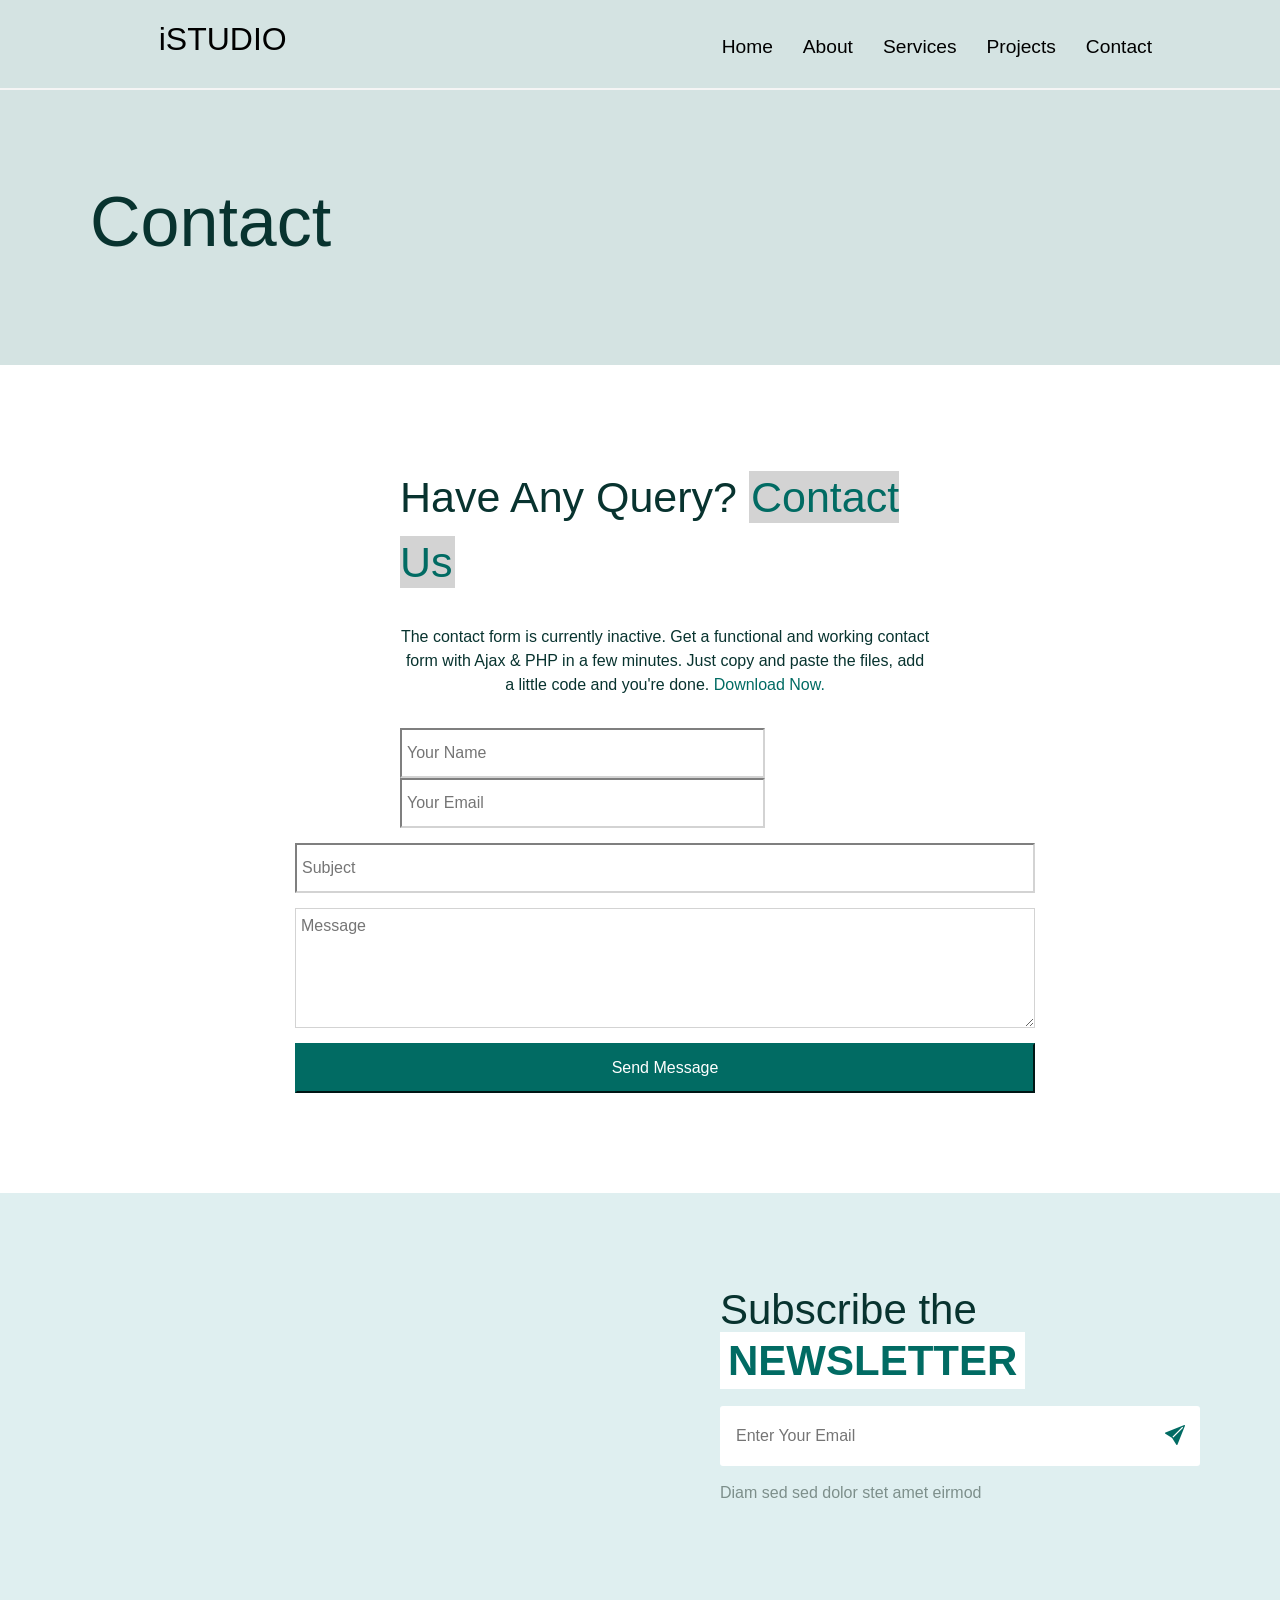
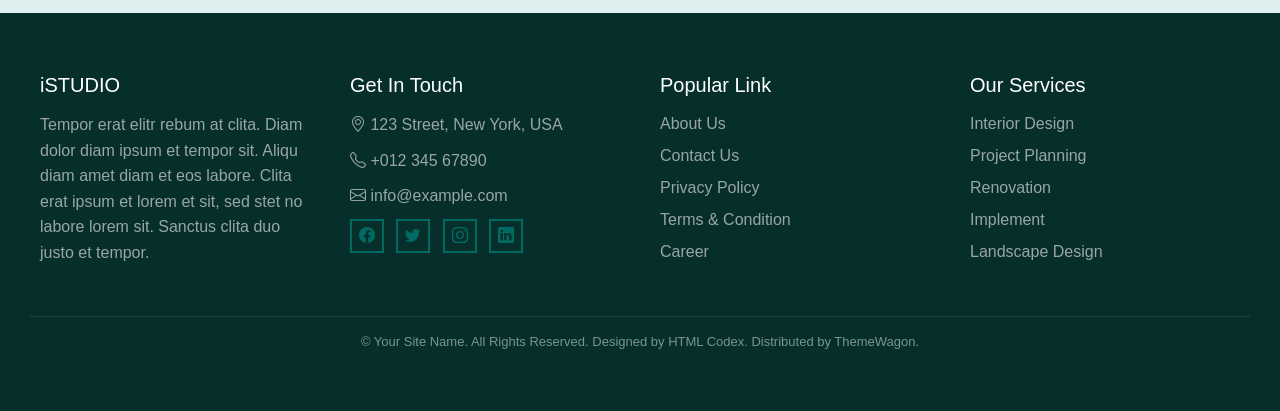
<file: contact.html>
<!DOCTYPE html>
<html lang="en">
<head>
    <meta charset="UTF-8">
    <meta name="viewport" content="width=device-width, initial-scale=1.0">
    <title>Document</title>
    <link rel="stylesheet" href="https://cdn.jsdelivr.net/npm/bootstrap-icons@1.13.1/font/bootstrap-icons.min.css">
    <link href="https://cdn.jsdelivr.net/npm/bootstrap@5.3.3/dist/css/bootstrap.min.css" rel="stylesheet">

    <style>
    
/* navbar styling */
body{
        padding-top: 80px;
        margin: 0;
}

.nav{
    font-family: Arial, sans-serif;
    display: flex;
    color:black;
    justify-content: space-between;
    align-items: center;
    padding: 15px 10%;
    cursor: pointer;

    /* make navbar fixed */
    position:fixed;
    top: 0;
    left:0;
    width: 100%;
    z-index: 1000;
    background-color: #D4E3E2; 
    border-bottom: 2px solid whitesmoke;
    height: 90px;
}
.n1{
    font-size: 2.0rem;
    margin-left: 3%;         
}
.n2{
    text-decoration: none;
    display: flex;
    font-size: 1.2rem;
    gap:30px;
    justify-content: center;
    align-items: center;
}
.n2 a{
  text-decoration: none;
  color: black;
} 

/* hover part */
.n2 a:hover{
    color: #016b63;
}


/* about styling */

.head{
    /* margin-top: 90px; */
    background-color: #D4E3E2;

}
.sub-head {
    font-size: 70px;
    font-family: Arial, Helvetica, sans-serif;
    padding: 90px;
    animation: About 1s ease-out forwards;
}
@keyframes About {
    from{
        opacity: 0;
        transform: translateX(-200px);
    }
    to{
        opacity: 1;
        transform: translateX(0);
    }
    
}

/* Contact Styling */
.contact-box{
    margin-left: 400px;
    margin-right: 350px;
    margin-top: 100px;
    margin-bottom: 100px;
    display: flex;
    flex-direction: column;
    gap: 15px;
    justify-content: center;
    align-items: center;

}
input,textarea{
  padding: 5px;
  border-color: lightgray;
  box-shadow: none;
}

/* Styling the dots themselves */
.custom-indicators [data-bs-target] {
    width: 12px;
    height: 12px;
    margin: 0 5px;
    background-color: #bbb;
    border-radius: 50%;
    border: 1px solid #bbb; 
    opacity: 1; 
}

.custom-indicators .active {
    background-color: #28a745;
    border-color: #28a745;
}

/* footer styling */

:root {
      --mint: #dfeff0;
      --accent: #016b63;
      --footer-bg: #062f2b;
    }
    * {
      box-sizing: border-box;
      margin: 0;
      padding: 0;
    }
    body {
      font-family: 'Montserrat', sans-serif;
      color: #08332f;
    }

    /* Newsletter Section */
    .newsletter {
      background: var(--mint);
    }
    .newsletter-inner {
      display: grid;
      grid-template-columns: 1fr 1fr;
      max-width: 1400px;
      margin: 0 auto;
      align-items: center;
    }
    .newsletter-image {
      height: 420px;
      background: url("https://themewagon.github.io/iStudio/img/newsletter.jpg") center/cover no-repeat;
    }
    .newsletter-content {
      padding: 60px 80px;
    }
    .newsletter-content h2 {
      font-size: 42px;
      font-weight: 400;
      margin-bottom: 20px;
    }
    .newsletter-content span {
      background: #fff;
      color: var(--accent);
      padding: 5px 8px;
      font-weight: 700;
    }
    .subscribe-form {
      position: relative;
      max-width: 640px;
      margin-top: 10px;
    }
    .subscribe-form input {
      width: 100%;
      padding: 18px 58px 18px 16px;
      border: none;
      background: #fff;
      border-radius: 3px;
      font-size: 16px;
    }
    .subscribe-form button {
      position: absolute;
      right: 15px;
      top: 50%;
      transform: translateY(-50%);
      border: none;
      background: transparent;
      font-size: 20px;
      color: var(--accent);
      cursor: pointer;
    }
    .sub2 {
      color: #7d8f8b;
      margin-top: 15px;
    }

    /* Footer Section */
    .site-footer {
      background: var(--footer-bg);
      color: #cfe6e1;
      padding: 60px 30px;
    }
    .footer-inner {
      max-width: 1200px;
      margin: 0 auto;
      display: grid;
      grid-template-columns: 1fr 1fr 1fr 1fr;
      gap: 40px;
    }
    .site-footer h3 {
      color: #fff;
      margin-bottom: 15px;
      font-size: 20px;
    }
    .site-footer p {
      color: #9aa6a5;
      line-height: 1.6;
      margin-bottom: 10px;
    }

    /* Social Icons */
    .social a {
      display: inline-flex;
      align-items: center;
      justify-content: center;
      width: 34px;
      height: 34px;
      border: 2px solid var(--accent);
      margin-right: 8px;
      color: var(--accent);
      text-decoration: none;
      transition: 0.3s;
    }
    .social a:hover {
      background: var(--accent);
      color: #fff;
    }

    /* Footer Links */
    .footer-links a {
      display: block;
      color: #9aa6a5;
      text-decoration: none;
      margin-bottom: 8px;
      transition: color 0.3s;
    }
    .footer-links a:hover {
      color: #fff;
    }

    /* Copyright */
    .copyright {
      border-top: 1px solid rgba(255,255,255,0.1);
      text-align: center;
      margin-top: 40px;
      padding-top: 15px;
      color: #7b9490;
      font-size: 13px;
    }

    /* footer animations */

      .foot1, .foot2, .foot3, .foot4{
        opacity: 0;
        animation: Footer 3s ease forwards;
      }
      .foot1{
        animation-delay: 3s;
      } 
      .foot2{
        animation-delay: 3.5s;
      } 
      .foot3{
        animation-delay: 4s;
      } 
      .foot4{
        animation-delay: 4.5s;
      }

      @keyframes Footer {
        from{
          opacity: 0;
          transition: translateY(30px);
        }
        to{
          opacity:1;
          transition: translateY(0);
        }
        
      }
   /* Responsive */
    @media (max-width: 900px) {
      .newsletter-inner {
        grid-template-columns: 1fr;
      }
      .footer-inner {
        grid-template-columns: 1fr 1fr;
      }
    }
    @media (max-width: 600px) {
      .footer-inner {
        grid-template-columns: 1fr;
      }
      .newsletter-content {
        padding: 30px;
      }
    }

    </style>

</head>
<body>
    <!-- navbar -->

    <div class="nav">    
        <p class="n1">iSTUDIO</p>
        <div class="n2">
            <a href="./index.html">Home</a>
            <a href="./about.html">About</a>
            <a href="./services.html">Services</a>
            <a href="./project.html">Projects</a>
            <a href="./contact.html">Contact</a>
        </div>
    </div>

    <div class="head">
        <p class="sub-head">Contact</p>

    </div>

    <div class="contact-box">
        <p style="font-size: 43px;">Have Any Query? <span style="color:  #016b63; padding: 2px; background-color:lightgray;">Contact Us</span></p>
        <p style="text-align: center;">The contact form is currently inactive. Get a functional and working contact form with Ajax & PHP in a few minutes. Just copy and paste the files, add a little code and you're done. <span style="color: #016b63;">Download Now.</span></p>
        <div>
          <input type="text" placeholder="Your Name" style="width: 365px; height: 50px;">
          <input type="email" placeholder="Your Email" style="width: 365px; height: 50px;">
        </div>
        <input type="text" placeholder="Subject" style="width: 740px; height: 50px;">
        <textarea placeholder="Message" style="width: 740px; height: 120px;"></textarea>
        <button style="background-color: #016b63; border-color: #016b63; color: white; width: 740px; height: 50px;">Send Message</button>
    </div>

<!-- Newsletter Section -->
    
<section class="newsletter">
    <div class="newsletter-inner">
        <div class="newsletter-image"></div>
        <div class="newsletter-content">
            <h2>Subscribe the <span>NEWSLETTER</span></h2>
            <form class="subscribe-form">
                <input type="email" placeholder="Enter Your Email" required>
                <button type="submit"><i class="bi bi-send-fill"></i></button>
            </form>
            <p class="sub2">Diam sed sed dolor stet amet eirmod</p>
        </div>
    </div>
</section>

  <!-- Footer Section -->
<footer class="site-footer">
    <div class="footer-inner">
        <div class="col foot1">
            <h3>iSTUDIO</h3>
            <p>Tempor erat elitr rebum at clita. Diam dolor diam ipsum et tempor sit.
            Aliqu diam amet diam et eos labore. Clita erat ipsum et lorem et sit,
            sed stet no labore lorem sit. Sanctus clita duo justo et tempor.</p>
        </div>

        <div class="col foot2">
            <h3>Get In Touch</h3>
            <p><i class="bi bi-geo-alt"></i> 123 Street, New York, USA</p>
            <p><i class="bi bi-telephone"></i> +012 345 67890</p>
            <p><i class="bi bi-envelope"></i> info@example.com</p>
            <div class="social">
                <a href="#"><i class="bi bi-facebook"></i></a>
                <a href="#"><i class="bi bi-twitter"></i></a>
                <a href="#"><i class="bi bi-instagram"></i></a>
                <a href="#"><i class="bi bi-linkedin"></i></a>
            </div>
        </div>

        <div class="col footer-links foot3">
            <h3>Popular Link</h3>
            <a href="#">About Us</a>
            <a href="#">Contact Us</a>
            <a href="#">Privacy Policy</a>
            <a href="#">Terms & Condition</a>
            <a href="#">Career</a>
        </div>

        <div class="col footer-links foot4">
            <h3>Our Services</h3>
            <a href="#">Interior Design</a>
            <a href="#">Project Planning</a>
            <a href="#">Renovation</a>
            <a href="#">Implement</a>
            <a href="#">Landscape Design</a>
        </div>
    </div>

    <div class="copyright">
      © Your Site Name. All Rights Reserved. Designed by HTML Codex. Distributed by ThemeWagon.
    </div>
</footer>


    
</body>
</html>
</file>
